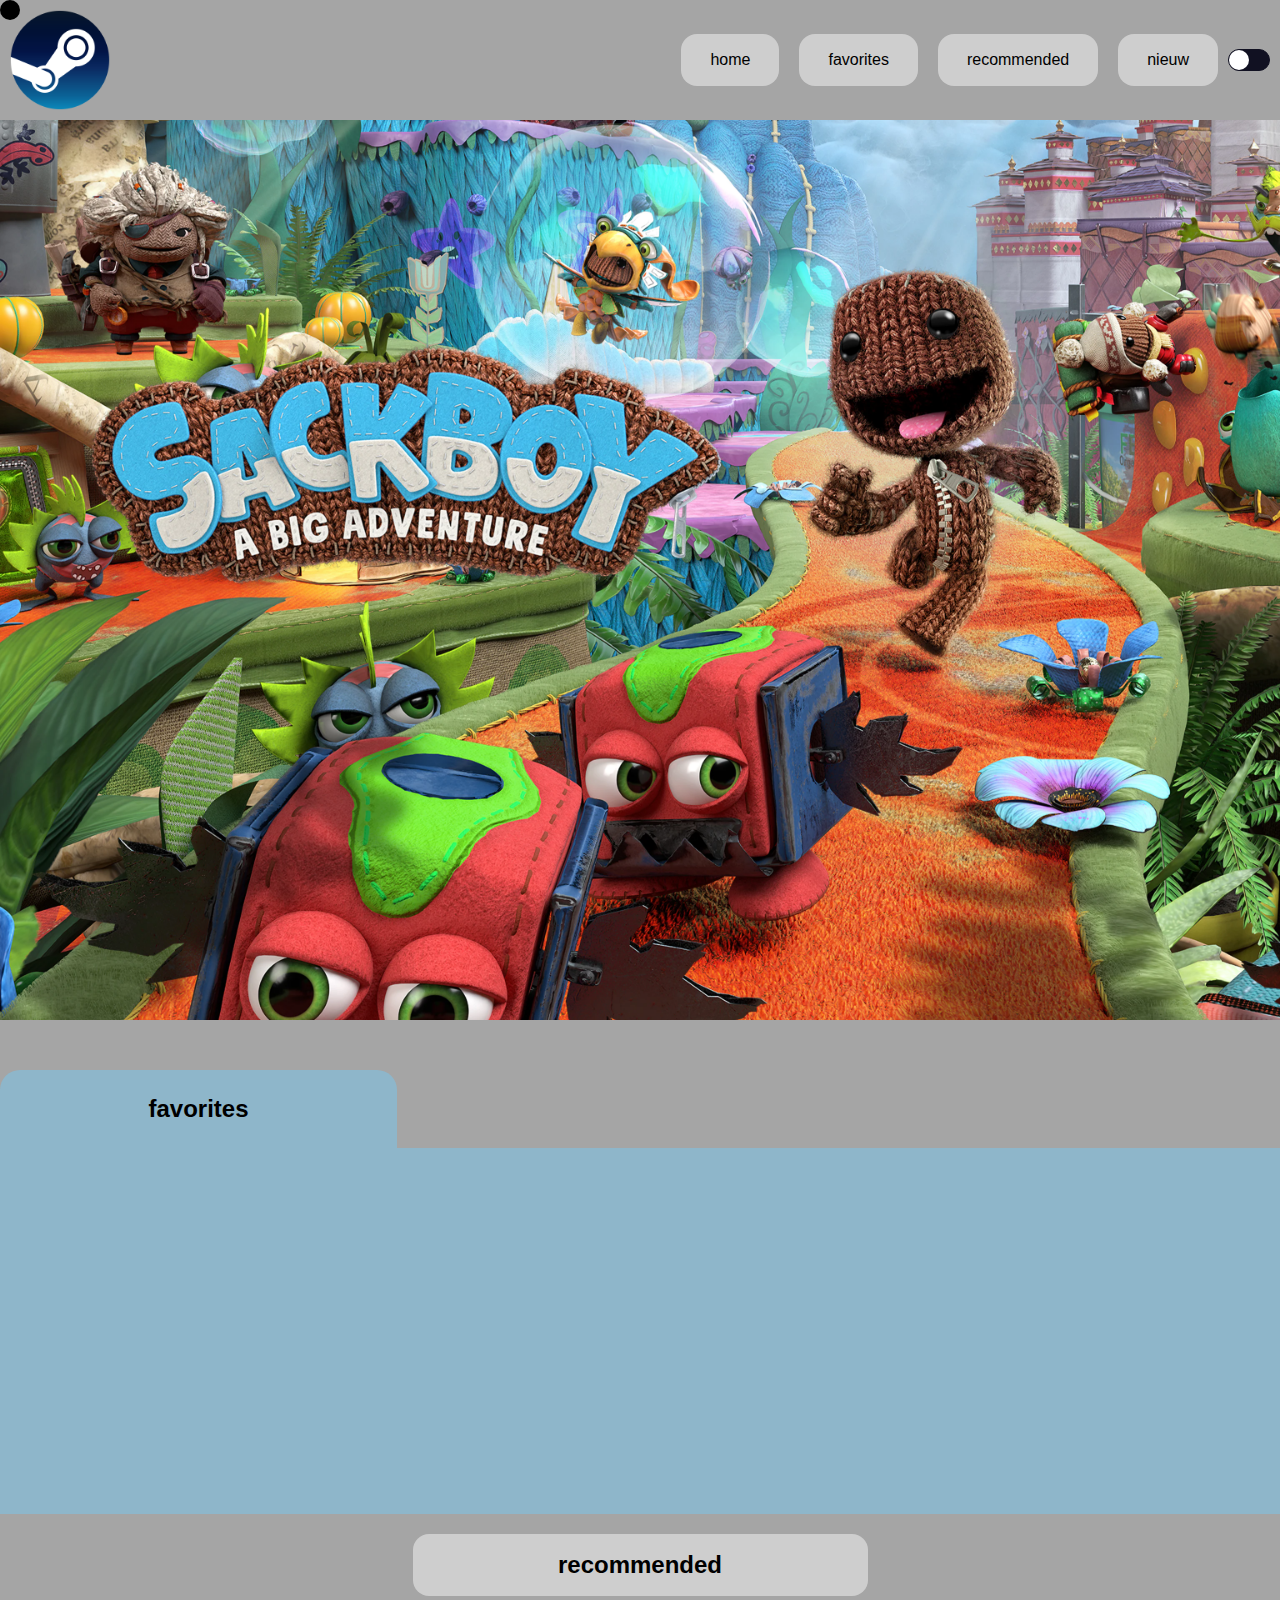
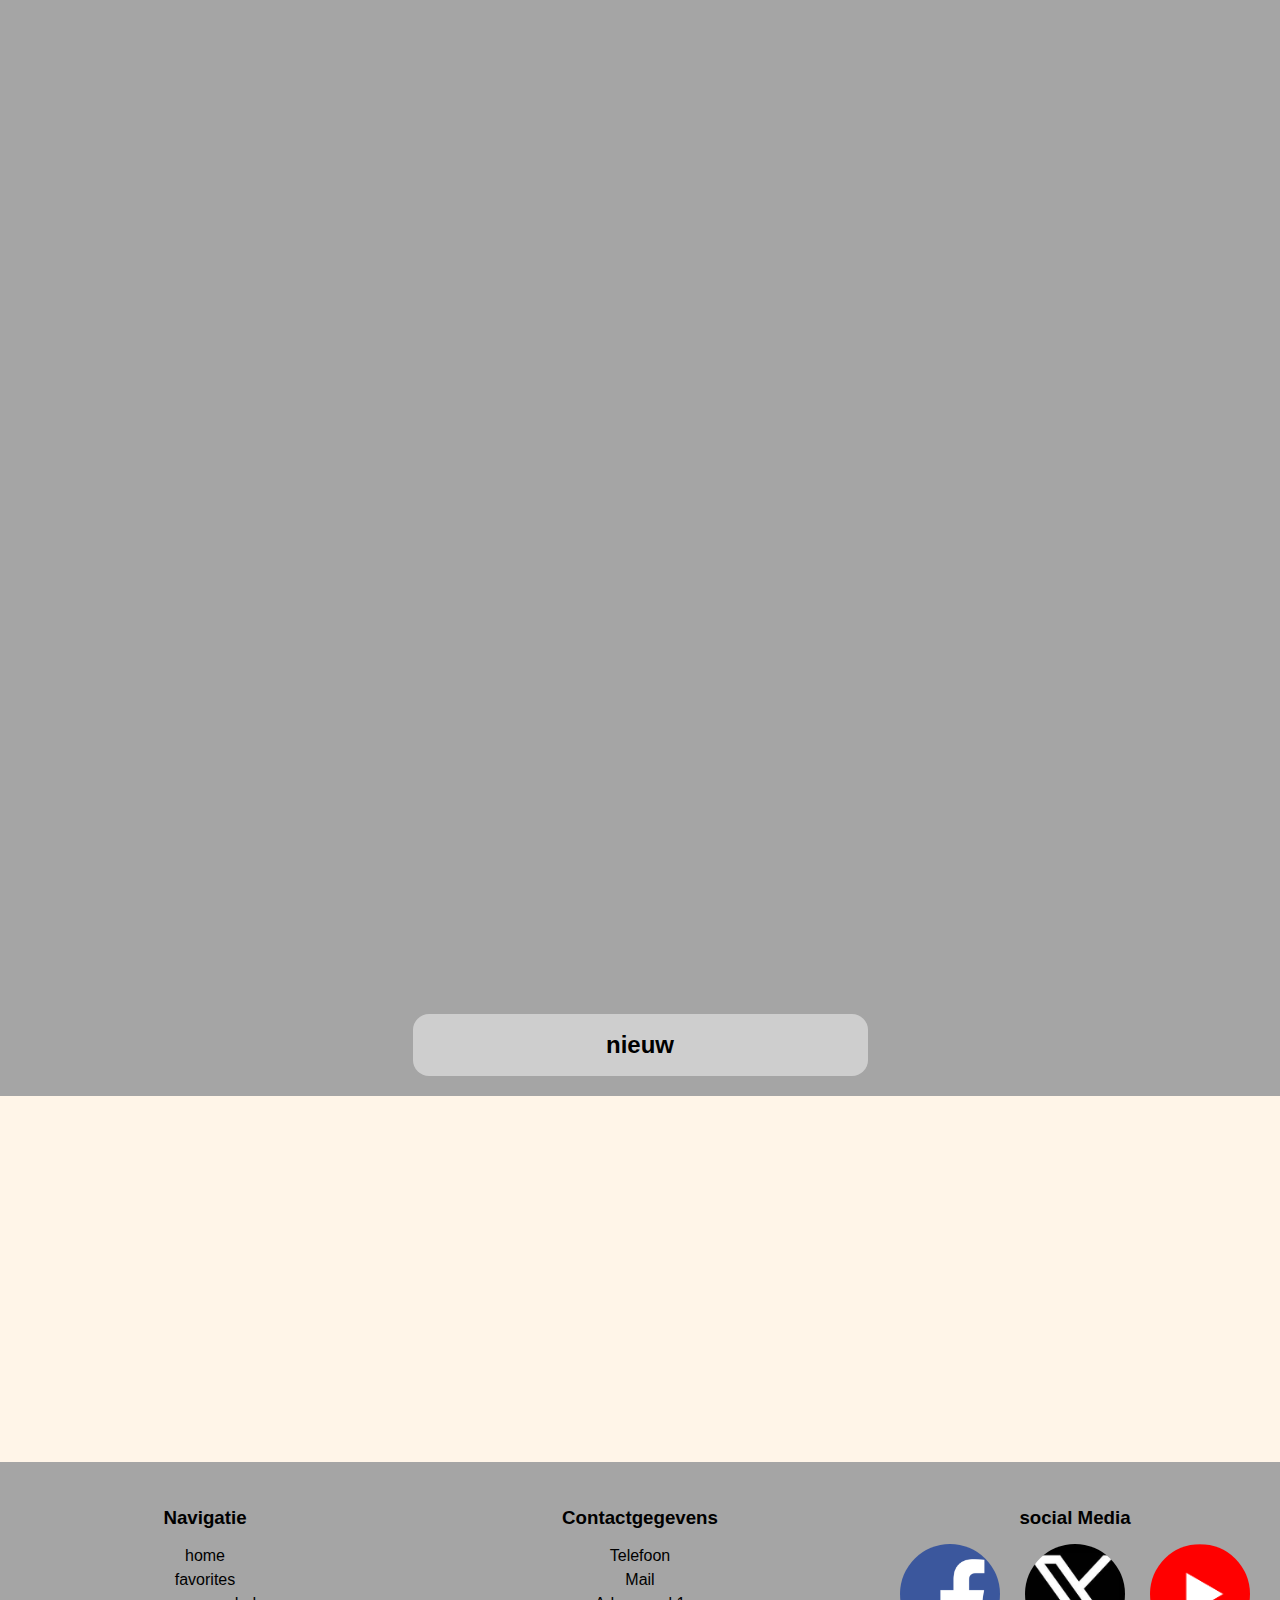
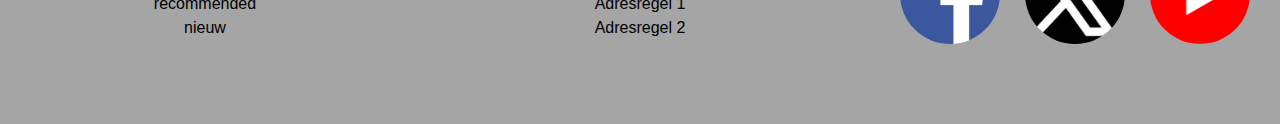
<file: index.html>
<!DOCTYPE html>
<html lang="en">
<head>
    <meta charset="UTF-8">
    <meta name="viewport" content="width=device-width, initial-scale=1.0">
    <title>Steam</title>
    <link rel="stylesheet" href="CSS/style.css">
    <link rel="shortcut icon" href="Assets/favicon.ico" type="image/x-icon">
</head>
<body>
    <main>
        <div id="trailer"></div>
        <nav>
            <div class="navigatie buffer">
                <section class="banner">
                    <div class="logo">
                        <img src="Assets/Steam_icon_logo.svg.png" alt="Logo">
                    </div>
                    <div class="hamburger m" onclick="toggleMenu()">
                        <div class="streep"></div>
                        <div class="streep"></div>
                        <div class="streep"></div>
                    </div>
                </section>
                <section class="ankers">
                    <a class="m" href="#home">home</a>
                    <a class="m" href="#favorites">favorites</a>
                    <a class="m" href="#recommended">recommended</a>
                    <a class="m" href="#nieuw">nieuw</a>
                    <div class="BW m"><div class="switch"></div></div>
                </section>
            </div>
        </nav>

        <header id="home">
        </header>

        <div id="favorites" class="buffer"><div class="favorites"><h2>favorites</h2></div></div>

        <section class="color">
            <div class="buffer">
                <div class="flex">
                    <article class="items m hidden">
                        <div class="basis">
                            <img src="Assets/Sackboy.png" alt="">
                        </div>

                        <div class="overlay">
                            <div>
                                <h3>Sackboy a big adventure</h3>
                                <div class="fl">
                                    <div>
                                        <div class="tg">
                                            <p>tekst game</p>
                                        </div>
                                        <div class="order">
                                            <p>order</p>
                                        </div>
                                    </div>
                                    <div class="info">
                                        <h4>Info</h4>
                                        <br>
                                        <p></p>
                                        <p></p>
                                        <p></p>
                                    </div>
                                </div>
                            </div>
                        </div>
                    </article>

                    <article class="items m hidden">
                        <div class="basis">
                            <img src="Assets/Hogwarts.png" alt="">
                        </div>

                        <div class="overlay">
                            <div>
                                <h3>Hogwarts</h3>
                                <div class="fl">
                                    <div>
                                        <div class="tg">
                                            <p>tekst game</p>
                                        </div>
                                        <div class="order">
                                            <p>order</p>
                                        </div>
                                    </div>
                                    <div class="info">
                                        <h4>Info</h4>
                                        <br>
                                        <p></p>
                                        <p></p>
                                        <p></p>
                                    </div>
                                </div>
                            </div>
                        </div>
                    </article>

                    <article class="items m hidden">
                        <div class="basis">
                            <img src="Assets/Lego incredibles.png" alt="">
                        </div>

                        <div class="overlay">
                            <div>
                                <h3>LEGO The Incredibles</h3>
                                <div class="fl">
                                    <div>
                                        <div class="tg">
                                            <p>tekst game</p>
                                        </div>
                                        <div class="order">
                                            <p>order</p>
                                        </div>
                                    </div>
                                    <div class="info">
                                        <h4>Info</h4>
                                        <br>
                                        <p></p>
                                        <p></p>
                                        <p></p>
                                    </div>
                                </div>
                            </div>
                        </div>
                    </article>
                </div>
            </div>
        </section>

        <section id="recommended" class="buffer">
            <div class="center">
                <h2 class="rec">recommended</h2>
            </div>
            <div>
                <div class="flex">
                    <article class="items m hidden">
                        <div class="basis">
                            <img src="Assets/header.jpg" alt="">
                        </div>

                        <div class="overlay">
                            <div>
                                <h3>Spider-Man</h3>
                                <div class="fl">
                                    <div>
                                        <div class="tg">
                                            <p>tekst game</p>
                                        </div>
                                        <div class="order">
                                            <p>order</p>
                                        </div>
                                    </div>
                                    <div class="info">
                                        <h4>Info</h4>
                                        <br>
                                        <p></p>
                                        <p></p>
                                        <p></p>
                                    </div>
                                </div>
                            </div>
                        </div>
                    </article>

                    <article class="items m hidden">
                        <div class="basis">
                            <img src="Assets/uncharted4.png" alt="">
                        </div>

                        <div class="overlay">
                            <div>
                                <h3>Uncharted 4</h3>
                                <div class="fl">
                                    <div>
                                        <div class="tg">
                                            <p>tekst game</p>
                                        </div>
                                        <div class="order">
                                            <p>order</p>
                                        </div>
                                    </div>
                                    <div class="info">
                                        <h4>Info</h4>
                                        <br>
                                        <p></p>
                                        <p></p>
                                        <p></p>
                                    </div>
                                </div>
                            </div>
                        </div>
                    </article>

                    <article class="items m hidden">
                        <div class="basis">
                            <img src="Assets/Sonic.png" alt="">
                        </div>

                        <div class="overlay">
                            <div>
                                <h3>Sonic Frontiers</h3>
                                <div class="fl">
                                    <div>
                                        <div class="tg">
                                            <p>tekst game</p>
                                        </div>
                                        <div class="order">
                                            <p>order</p>
                                        </div>
                                    </div>
                                    <div class="info">
                                        <h4>Info</h4>
                                        <br>
                                        <p></p>
                                        <p></p>
                                        <p></p>
                                    </div>
                                </div>
                            </div>
                        </div>
                    </article>

                    <article class="items m hidden">
                        <div class="basis">
                            <img src="Assets/Lego-Brick.png" alt="">
                        </div>

                        <div class="overlay">
                            <div>
                                <h3>LEGO Brick Tales</h3>
                                <div class="fl">
                                    <div>
                                        <div class="tg">
                                            <p>tekst game</p>
                                        </div>
                                        <div class="order">
                                            <p>order</p>
                                        </div>
                                    </div>
                                    <div class="info">
                                        <h4>Info</h4>
                                        <br>
                                        <p></p>
                                        <p></p>
                                        <p></p>
                                    </div>
                                </div>
                            </div>
                        </div>
                    </article>

                    <article class="items m hidden">
                        <div class="basis">
                            <img src="Assets/LordofRings.png" alt="">
                        </div>

                        <div class="overlay">
                            <div>
                                <h3>Lord of the Rings ONLINE</h3>
                                <div class="fl">
                                    <div>
                                        <div class="tg">
                                            <p>tekst game</p>
                                        </div>
                                        <div class="order">
                                            <p>order</p>
                                        </div>
                                    </div>
                                    <div class="info">
                                        <h4>Info</h4>
                                        <br>
                                        <p></p>
                                        <p></p>
                                        <p></p>
                                    </div>
                                </div>
                            </div>
                        </div>
                    </article>

                    <article class="items m hidden">
                        <div class="basis">
                            <img src="Assets/Batman.png" alt="">
                        </div>

                        <div class="overlay">
                            <div>
                                <h3>Batman</h3>
                                <div class="fl">
                                    <div>
                                        <div class="tg">
                                            <p>tekst game</p>
                                        </div>
                                        <div class="order">
                                            <p>order</p>
                                        </div>
                                    </div>
                                    <div class="info">
                                        <h4>Info</h4>
                                        <br>
                                        <p></p>
                                        <p></p>
                                        <p></p>
                                    </div>
                                </div>
                            </div>
                        </div>
                    </article>

                    <article class="items m hidden">
                        <div class="basis">
                            <img src="Assets/Lego-Starwars.png" alt="">
                        </div>

                        <div class="overlay">
                            <div>
                                <h3>LEGO StarWars</h3>
                                <div class="fl">
                                    <div>
                                        <div class="tg">
                                            <p>tekst game</p>
                                        </div>
                                        <div class="order">
                                            <p>order</p>
                                        </div>
                                    </div>
                                    <div class="info">
                                        <h4>Info</h4>
                                        <br>
                                        <p></p>
                                        <p></p>
                                        <p></p>
                                    </div>
                                </div>
                            </div>
                        </div>
                    </article>

                    <article class="items m hidden">
                        <div class="basis">
                            <img src="Assets/Marble.png" alt="">
                        </div>

                        <div class="overlay">
                            <div>
                                <h3>Marble Up Ultra</h3>
                                <div class="fl">
                                    <div>
                                        <div class="tg">
                                            <p>tekst game</p>
                                        </div>
                                        <div class="order">
                                            <p>order</p>
                                        </div>
                                    </div>
                                    <div class="info">
                                        <h4>Info</h4>
                                        <br>
                                        <p></p>
                                        <p></p>
                                        <p></p>
                                    </div>
                                </div>
                            </div>
                        </div>
                    </article>

                    <article class="items m hidden">
                        <div class="basis">
                            <img src="Assets/Dead-by-daylight.png" alt="">
                        </div>

                        <div class="overlay">
                            <div>
                                <h3>Dead by Daylight</h3>
                                <div class="fl">
                                    <div>
                                        <div class="tg">
                                            <p>tekst game</p>
                                        </div>
                                        <div class="order">
                                            <p>order</p>
                                        </div>
                                    </div>
                                    <div class="info">
                                        <h4>Info</h4>
                                        <br>
                                        <p></p>
                                        <p></p>
                                        <p></p>
                                    </div>
                                </div>
                            </div>
                        </div>
                    </article>
                </div>
            </div>
        </section>

        <div id="nieuw" class="buffer center"><div class="rec"><h2>nieuw</h2></div></div>

        <section class="color2">
            <div class="buffer">
                <div class="flex">
                    <article class="items m hidden">
                        <div class="basis">
                            <img src="Assets/Sackboy.png" alt="">
                        </div>

                        <div class="overlay">
                            <div>
                                <h3>Sackboy a big adventure</h3>
                                <div class="fl">
                                    <div>
                                        <div class="tg">
                                            <p>tekst game</p>
                                        </div>
                                        <div class="order">
                                            <p>order</p>
                                        </div>
                                    </div>
                                    <div class="info">
                                        <h4>Info</h4>
                                        <br>
                                        <p></p>
                                        <p></p>
                                        <p></p>
                                    </div>
                                </div>
                            </div>
                        </div>
                    </article>

                    <article class="items m hidden">
                        <div class="basis">
                            <img src="Assets/Hogwarts.png" alt="">
                        </div>

                        <div class="overlay">
                            <div>
                                <h3>Hogwarts</h3>
                                <div class="fl">
                                    <div>
                                        <div class="tg">
                                            <p>tekst game</p>
                                        </div>
                                        <div class="order">
                                            <p>order</p>
                                        </div>
                                    </div>
                                    <div class="info">
                                        <h4>Info</h4>
                                        <br>
                                        <p></p>
                                        <p></p>
                                        <p></p>
                                    </div>
                                </div>
                            </div>
                        </div>
                    </article>

                    <article class="items m hidden">
                        <div class="basis">
                            <img src="Assets/Lego incredibles.png" alt="">
                        </div>

                        <div class="overlay">
                            <div>
                                <h3>LEGO The Incredibles</h3>
                                <div class="fl">
                                    <div>
                                        <div class="tg">
                                            <p>tekst game</p>
                                        </div>
                                        <div class="order">
                                            <p>order</p>
                                        </div>
                                    </div>
                                    <div class="info">
                                        <h4>Info</h4>
                                        <br>
                                        <p></p>
                                        <p></p>
                                        <p></p>
                                    </div>
                                </div>
                            </div>
                        </div>
                    </article>
                </div>
            </div>
        </section>

        <footer>
            <div class="buffer foot">
                <div class="NG">
                    <h3>Navigatie</h3>
                    <a class="m" href="#home">home</a>
                    <a class="m" href="#favorites">favorites</a>
                    <a class="m" href="#recommended">recommended</a>
                    <a class="m" href="#nieuw">nieuw</a>
                </div>
                <div class="CG">
                    <h3>Contactgegevens</h3>
                    <a class="m" href="#">Telefoon</a>
                    <a class="m" href="#">Mail</a>
                    <a class="m" href="#">Adresregel 1</a>
                    <a class="m" href="#">Adresregel 2</a>
                </div>
                <div class="SM">
                    <h3>social Media</h3>
                    <div class="SMD">
                        <img class="m" src="Assets/Facebook_logo_(square).png" alt="">
                        <img class="m" src="Assets/Twitter_new_X_logo.png" alt="">
                        <img class="m" src="Assets/Youtube_logo.png" alt="">
                    </div>
                </div>
            </div>
        </footer>
    </main>
    <script src="nav.js"></script>
</body>
</html>
</file>
<file: CSS/style.css>
* {
    margin: 0;
    padding: 0;
}

img {
    display: block;
    max-width: 100%;
}

body {
    font-family: 'arial','verdana',sans-serif;
    background-color: rgb(165, 165, 165);
}

.buffer {
    max-width: 1400px;
    margin: auto;
}

html {
    scroll-behavior: smooth;
}

#trailer {
    height: 20px;
    width: 20px;
    background-color: black;
    border-radius: 20px;

    position: fixed;
    left: 0;
    top: 0;
    z-index: 100000;

    pointer-events: none;
    opacity: 1;
    transition: opacity 500ms ease;
}

/* NAV */
nav {
    height: 120px;
    overflow: hidden;
    position: sticky;
    top: 0;
    z-index: 9999;
    background-color: rgb(165, 165, 165);
    transition: 0.5s;
}

.open{
    height: 450px;
    transition: 0.5s;
}

.open .streep:first-child {
    transform-origin: left;
    rotate: 45deg;
    opacity: 100;
}

.open .streep:last-child {
    transform-origin: left;
    rotate: -45deg;
    opacity: 100;
}

.open .streep {
    opacity: 0;
    transition: 0.5s;
}

.logo {
    width: 100px;
}

.hamburger{
    width: 40px;
    cursor: pointer;
}

.streep {
    background-color: black;
    height: 6px;
    margin-bottom: 8px;
    border-radius: 3px;
    transition: 0.5s;
}

.streep:last-child{
    margin-bottom: 0;
}

.banner {
    display: flex;
    align-items: center;
    justify-content: space-between;
    margin: 10px;
}

.ankers {
    display: flex;
    flex-direction: column;
    align-items: center;
}

.ankers a {
    text-decoration: none;
    color: black;
    padding: 17px 29px;
    background-color: rgb(206, 206, 206);
    border-radius: 16px;
    margin-bottom: 20px;
}

/* Ankers */

#favorites {
    scroll-margin-top: 120px;
}

#recommended {
    scroll-margin-top: 120px;
}

#nieuw {
    scroll-margin-top: 120px;
}

/* Header */

header {
    background-image: url("../Assets/Header.webp");
    height: 100vh;
    background-size: cover;
    background-position: center;
    /* background-attachment: fixed; */

    display: flex;
    justify-content: center;
    align-items: center;
}

/* Dark Mode Knop */

.BW {
    width: 40px;
    height: 20px;
    background-color: #112;
    border: 1px solid #112;
    border-radius: 25px;
    position: relative;
    transition: 0.3s;
    cursor: pointer;
}

.switch {
    width: 20px;
    height: 20px;
    border-radius: 50%;
    background-color: white;
    position: absolute;
    top: 0;
    left: 0;
    transition: 0.3s;
}

.active .switch{
    background-color: #112;
    left: 20px;
}

.active {
    background-color: white;
}

/* section */

.color {
    background-color:#8eb6ca ;
    padding: 20px 0;
}

.color2 {
    background-color: rgb(255, 245, 232);
    padding: 20px 0;
}

.favorites {
    width: 100%;
    height: 78px;
    background-color: #8eb6ca;
    display: flex;
    justify-content: center;
    align-items: center;
}

.rec {
    color: black;
    padding: 17px 29px;
    background-color: rgb(206, 206, 206);
    border-radius: 16px;
    width: 397px;
    text-align: center;
    margin: 20px 0;
}

.center {
    display: flex;
    justify-content: center;
}

/* Items */

.items {
    position: relative;
    width: 398px;
    height: 276px;
    overflow: hidden;
    margin: auto;
    margin-top: 25px;
    margin-bottom: 25px;
}

.basis img {
    width: 398px;
    height: 276px;
    object-fit: cover;
    border-radius: 41px;
    overflow: hidden;
}

.overlay {
    width: 398px;
    height: 276px;
    background-color: rgba(0, 0, 0, 0.70);
    border-radius: 41px;
    position: absolute;
    top: 0;
    left: 0;
    box-sizing: border-box;
    opacity: 0;
    transition: 0.3s;
}

.overlay > div {
    padding: 51px;
}

.overlay h3 {
    margin-bottom: 5px;
}

.fl {
    display: flex;
    justify-content: space-between;
}

.tg {
    background-color: white;
    border-radius: 16px;
    width: 167px;
    height: 100px;
    margin-bottom: 5px;
}

.order {
    background-color: white;
    border-radius: 16px;
    width: 167px;
    height: 46px;
    display: flex;
    justify-content: center;
    align-items: center;
}

.info {
    background-color: white;
    border-radius: 16px;
    width: 116px;
    height: 151px;
}

.tg p, .info p, .info h4 {
    padding: 12px;
}

.items:hover .overlay {
    opacity: 1;
    left: 0;
}

.items p , .items h3, .items h4, h2 {
    color: black;
}

.items h3{
    color: white;
}

/* Animation */

.hidden {
    opacity: 0;
    filter: blur(5px);
    transform: translateX(-100%);
    transition: all 1s;
}

.show {
    opacity: 1;
    filter: blur(0);
    transform: translateX(0);
}

/* FOOTER */

footer {
    padding: 30px;
    background-color: rgb(165, 165, 165);
}

footer img {
    width: 100px;
    height: 100px;
    object-fit: cover;
    border-radius: 100%;
    margin-bottom: 10px;
}

.NG a {
    display: flex;
    justify-content: center;
}

.CG a {
    display: flex;
    justify-content: center;
}

.SMD {
    display: flex;
    flex-direction: column;
    align-items: center;
}

footer h3 {
    padding: 15px 0;
    color: black;
    text-align: center;
}

footer a {
    padding: 3px 0;
    text-decoration: none;
    color: black;
}

footer div div {
    margin-bottom: 20px;
}

/* DARK MODE */

.dark,.dark footer,.dark nav a,.dark nav,.dark .ankers a,.dark .order,.dark .tg,.dark .info,.dark .NG a,.dark .NG h3,.dark .CG a,.dark .CG h3,.dark .SM h3 {
    background-color: #292929;
    color: white;
}

.dark .ankers a {
    background-color: #2D2D2D;
}

.dark .rec {
    background-color: #2D2D2D;
}

.dark .items p ,.dark .items h3,.dark .items h4,.dark h2 {
    color: white;
}

.dark .color,.dark .favorites {
    background-color: #3D515B;
}

.dark .color2 {
    background-color: rgb(129, 118, 103);
}

.dark .streep {
    background-color: white;
}

.dark #trailer {
    background-color: white;
}

@media all and (min-width: 640px){

    .hamburger{
        display: none;
    }

    .navigatie{
        display: flex;
        align-items: center;
        justify-content: space-between;
    }

    .open {
        height: auto;
    }

    .ankers {
        flex-direction: row;
        margin: 10px;
    }

    .ankers a {
        margin: 10px;
    }

    header{
        height: 100vh;
    }

    .favorites {
        width: 397px;
        height: 78px;
        border-radius: 20px 20px 0 0;
        margin-top: 50px;
    }

    .flex {
        display: flex;
        flex-wrap: wrap;
    }

    .foot {
        display: flex;
        justify-content: space-between;
    }

    .foot > div {
        width: 350px;
    }

    .SMD {
        flex-direction: row;
        justify-content: space-between;
    }
}

@media all and (max-width: 900px) and (min-width: 640px){
    .ankers a {
        margin: 2px;
    }

    .ankers a {
        font-size: 12px;
        border-radius: 16px;
    }

    .SMD {
        flex-direction: column;
    }

    #trailer {
        opacity: 0;
    }

    header {
        background-image: url("../Assets/Header.webp");
        height: 100vh;
        background-size: cover;
        background-position: center;
        /* background-attachment: scroll; */
    }
}

@media (pointer: coarse) {
    .items .overlay {
        opacity: 1;
        left: 0;
    }

    #trailer {
        opacity 0;
    }
}
</file>
